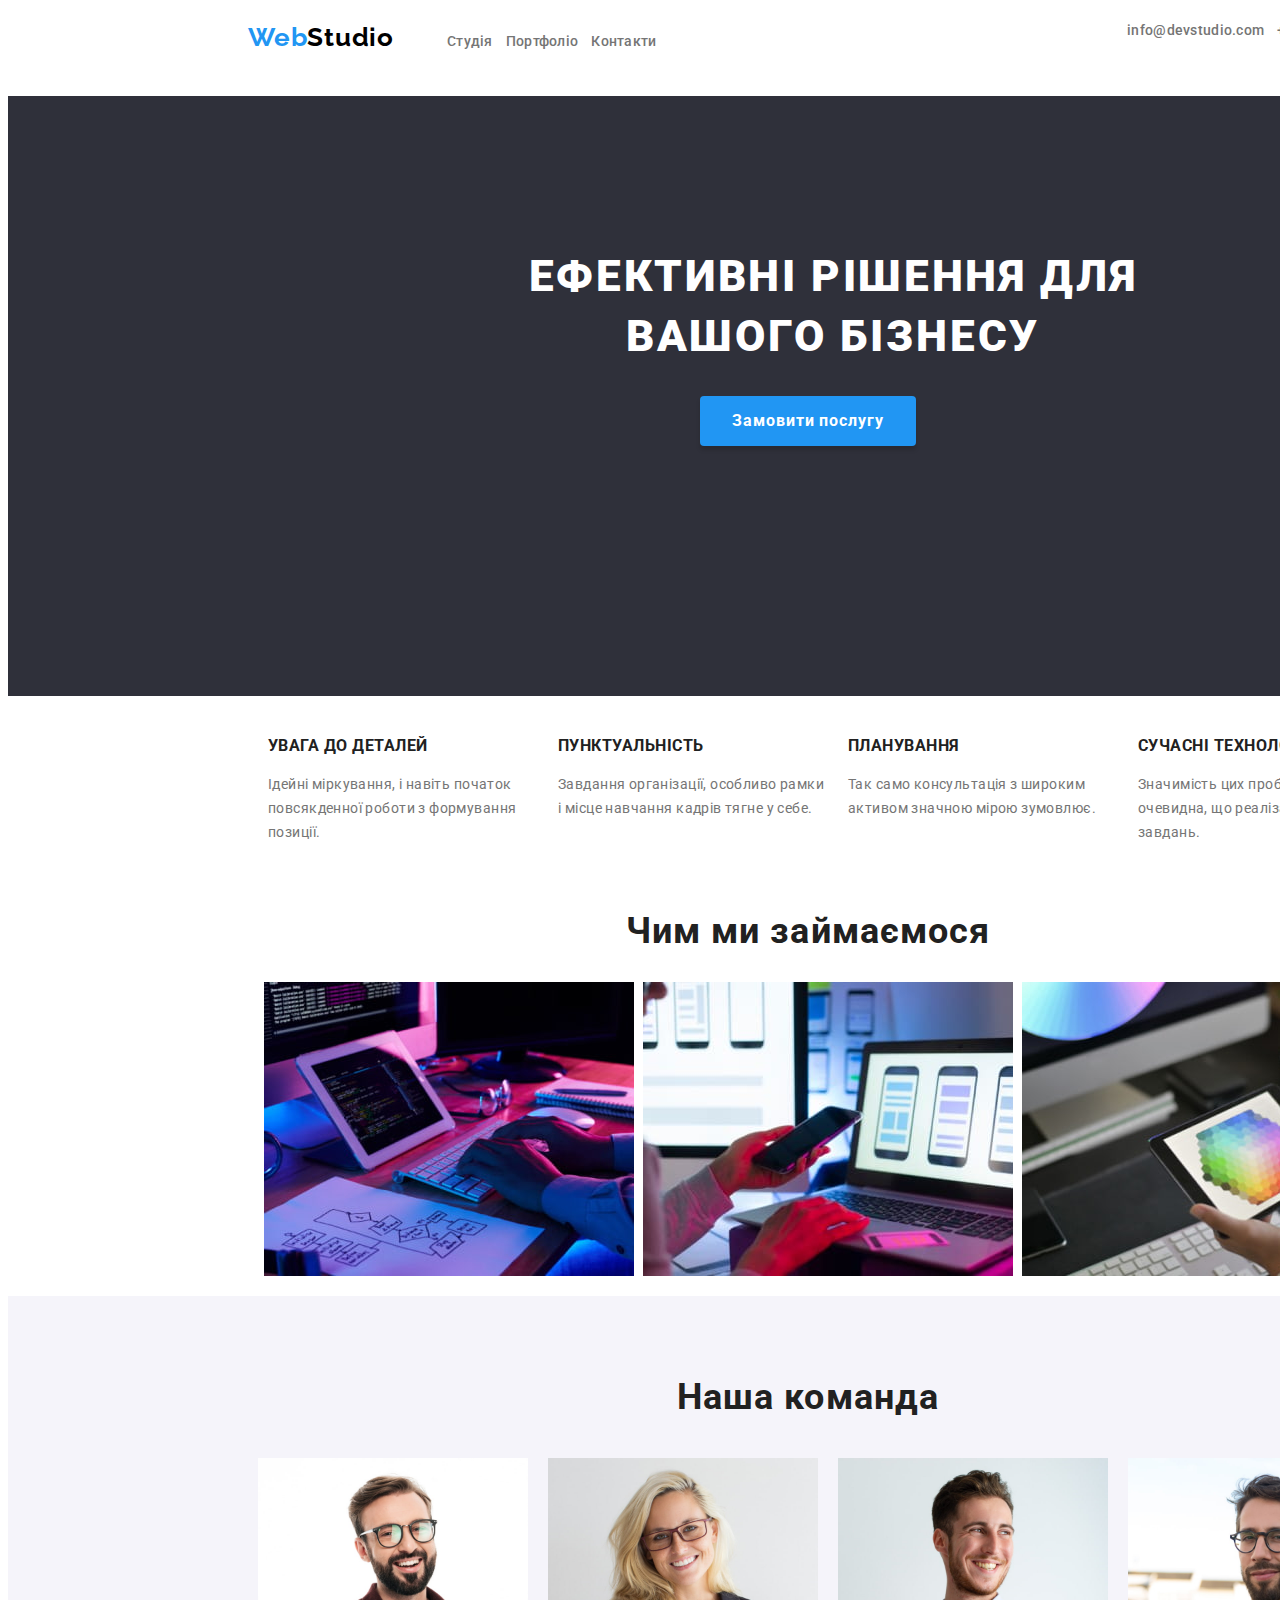
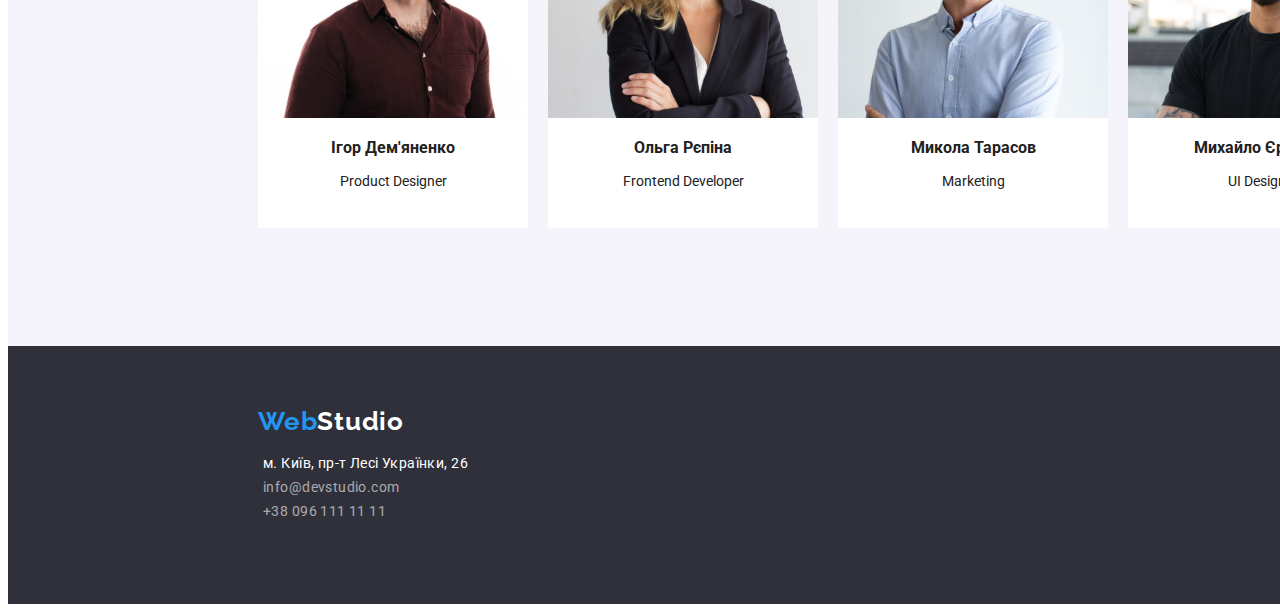
<file: index.html>
<!DOCTYPE html>
<html lang="uk">
<head>
    <meta charset="UTF-8">
    <meta http-equiv="X-UA-Compatible" content="IE=edge">
    <meta name="viewport" content="width=device-width, initial-scale=1.0">   
    <link rel="stylesheet" href="./style/index.css">
    <link rel="preconnect" href="https://fonts.googleapis.com">
    <link rel="preconnect" href="https://fonts.gstatic.com" crossorigin>
    <link href="https://fonts.googleapis.com/css2?family=Raleway:wght@700&family=Roboto:wght@400;500;700;900&display=swap" rel="stylesheet">    
    <title>Studio</title>
</head>
<body>
    <header class="header">        
        <div class="container">
            <nav class="header_nav_menu">                
                <ul class="header_nav">
                    <li class="header_item"><a class="contact_stydio" href="./index.html"><span class="header-web-1">Web</span>Studio</a></li>
                    <li class="header_item"><a class="contact_link" href="./index.html">Студія</a></li>   
                    <li class="header_item"><a class="contact_link" href="./portfolio.html" target="_blank">Портфоліо</a></li>  
                    <li class="header_item"><a class="contact_link" href="">Контакти</a></li>
                 </ul>
            </nav>
            <ul class="header_contact">
                <li class="header_item"><a class="contact_link" href="mailto:info@devstudio.com">info@devstudio.com</a></li> 
                <li class="header_item"><a class="contact_link" href="tel:+380961111111">+38 096 111 11 11</a></li>
            </ul>
        </div>                         
    </header>
    <main>
        <section class="main_section_one">            
            <h1 class="hero_title">Ефективні рішення для вашого бізнесу</h1>
            <button type="button" class="hero_buttom">Замовити послугу</button>
        </section>      
        <section class="main_section_two">            
            <ul class="main_section_two_text">
                <li class="main_section_two_p p1">
                   <h3 class="main_about-title">УВАГА ДО ДЕТАЛЕЙ</h3> 
                    <p class="main_about-text">Ідейні міркування, і навіть початок повсякденної роботи з формування позиції.</p>
                </li>
                <li class="main_section_two_p p2">
                    <h3 class="main_about-title">ПУНКТУАЛЬНІСТЬ</h3> 
                     <p class="main_about-text">Завдання організації, особливо рамки і місце навчання кадрів тягне у себе.</p>
                 </li>
                 <li class="main_section_two_p p2" >
                    <h3 class="main_about-title">ПЛАНУВАННЯ</h3> 
                     <p class="main_about-text">Так само консультація з широким активом значною мірою зумовлює.</p>
                 </li>
                 <li class="main_section_two_p p3">
                    <h3 class="main_about-title">СУЧАСНІ ТЕХНОЛОГІЇ</h3> 
                     <p class="main_about-text">Значимість цих проблем настільки очевидна, що реалізація планових завдань.</p>
                 </li>
            </ul>             
        </section>
        <section class="main_section_three">
             <h2 class="main_section_title">Чим ми займаємося</h2>
             <ul class="main_section_three_img">
                <li class="main_section_three-li"><img width="370" src="./image/computer.jpg" alt="computer"></li>
                <li class="main_section_three-li"><img width="370" src="./image/telephon.jpg" alt="telephon"></li>
                <li class="main_section_three-li"><img width="370" src="./image/tablet.jpg" alt="tablet"></li>
             </ul>
        </section>
        <section class="main_section_four">
              <h2 class="main_section_title">Наша команда</h2>
              <ul class="main_team-title">
                <li>
                    <div class="main_team-box">
                        <img width="270" src="./image/ihora.jpg" alt="ihor">
                        <h3 class="main_team-name">Ігор Дем'яненко</h3>
                        <p class="team-position">Product Designer</p>
                    </div>                    
                </li>
                <li>
                    <div class="main_team-box">
                        <img width="270" src="./image/olhy.jpg" alt="olha">
                        <h3 class="main_team-name">Ольга Рєпіна</h3>
                        <p class="team-position">Frontend Developer</p>
                    </div>                    
                </li>
                <li>
                    <div class="main_team-box">
                        <img width="270" src="./image/mykoly.jpg" alt="mykola">
                        <h3 class="main_team-name">Микола Тарасов</h3>
                        <p class="team-position">Marketing</p>
                    </div>                    
                </li>
                <li>
                    <div class="main_team-box">
                        <img width="270" src="./image/myhala.jpg" alt="myhalo">
                        <h3 class="main_team-name">Михайло Єрмаков</h3>
                        <p class="team-position">UI Designer</p>
                    </div>                    
                </li>
              </ul>
        </section>
    </main>
    <footer>
        <div class="footer_contact">
            <a class="footer_contact-web" href="./index.html">Web<span class="footer-studio">Studio</span></a> 
            <address class="footer-address">
                <ul class="footer_contact-ul">
                    <li ><a class="footer_contact-lii" href="https://goo.gl/maps/jwEgqPU8U9fwKJXE7" target="_blank" >м. Київ, пр-т Лесі Українки, 26</a></li>
                    <li ><a class="footer_contact-li" href="mailto:info@devstudio.com">info@devstudio.com</a></li>
                    <li ><a class="footer_contact-li" href="tel:+380961111111">+38 096 111 11 11</a></li>
                </ul>                               
            </address>                        
        </div>
    </footer>
</body>
</html>
</file>
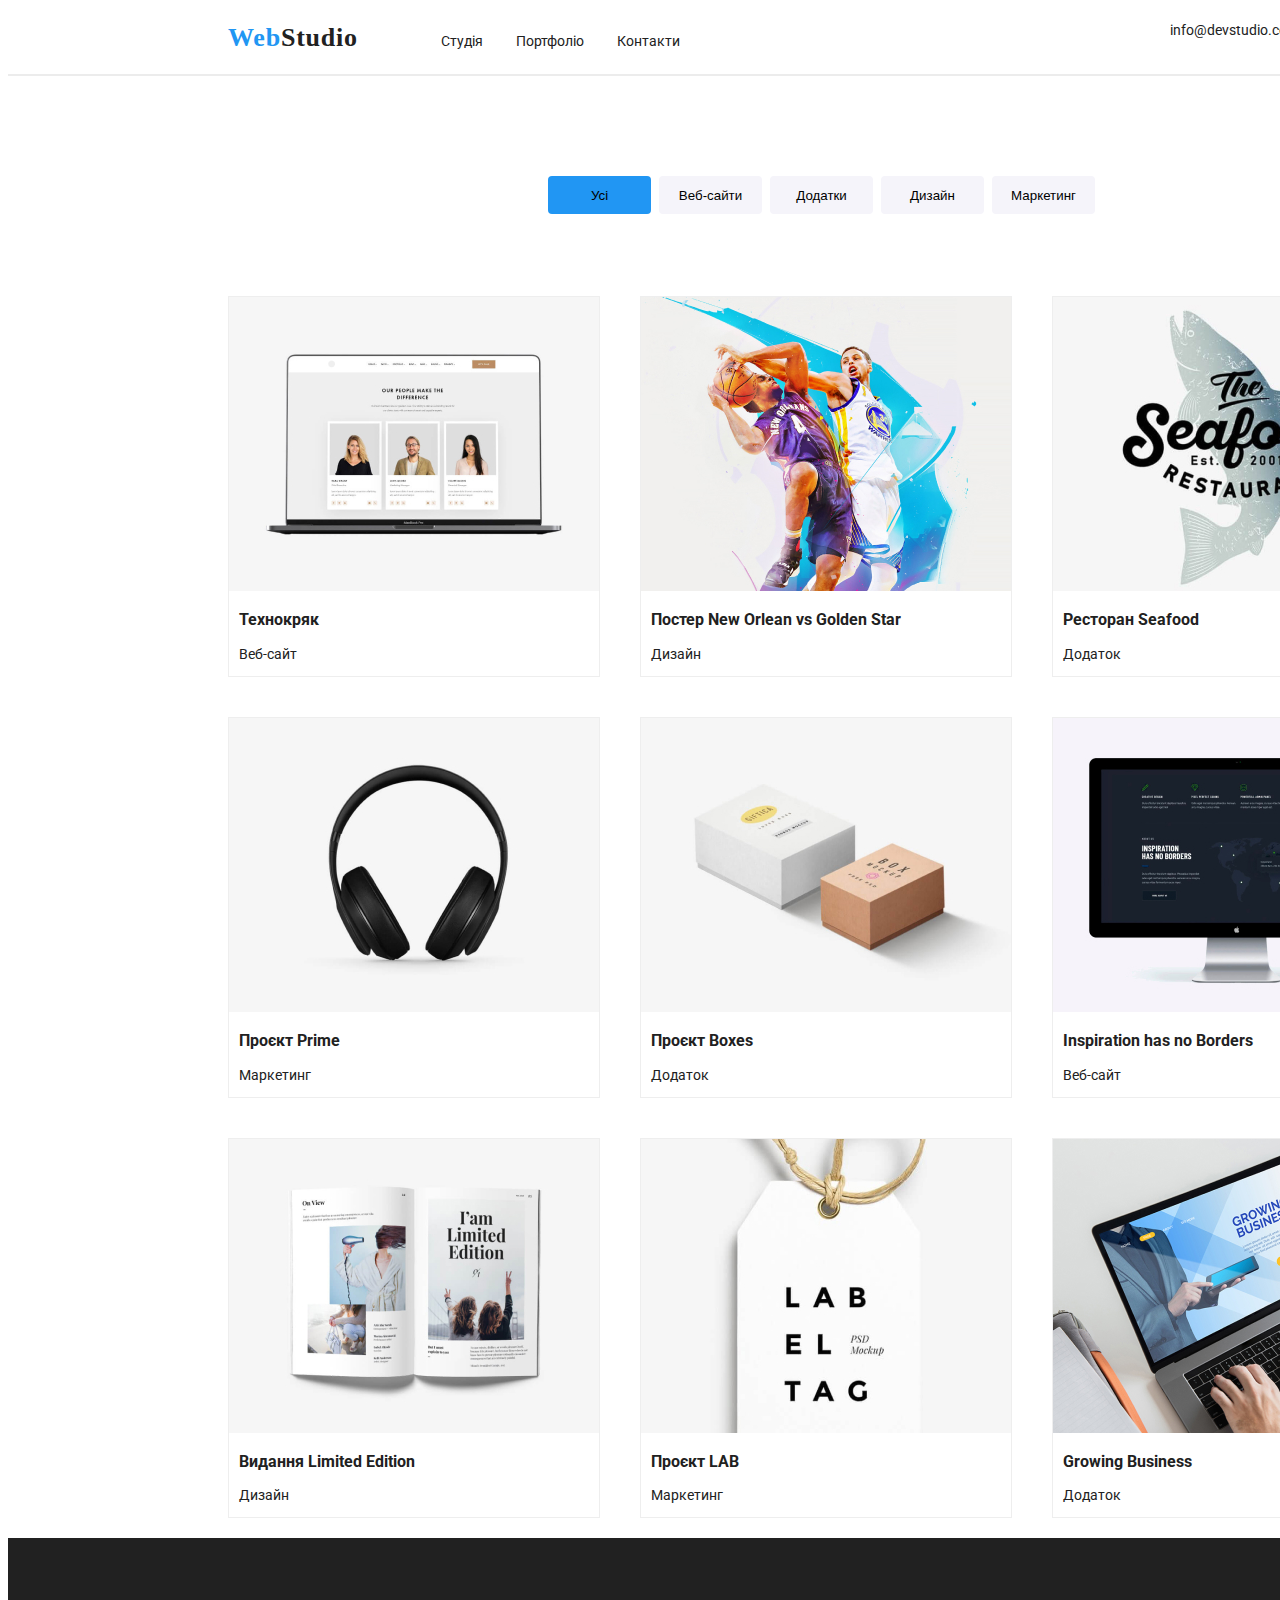
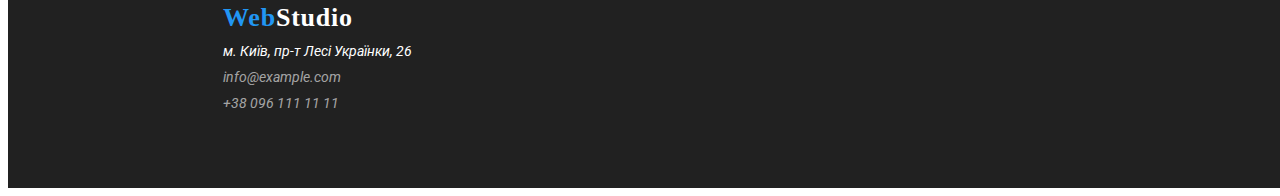
<file: portfolio.html>
<!DOCTYPE html>
<html lang="uk">
<head>
    <meta charset="UTF-8">
    <meta http-equiv="X-UA-Compatible" content="IE=edge">
    <meta name="viewport" content="width=device-width, initial-scale=1.0">
    <link rel="stylesheet" href="./style/index.css">
    <link rel="preconnect" href="https://fonts.googleapis.com">
    <link rel="preconnect" href="https://fonts.gstatic.com" crossorigin>
    <link href="https://fonts.googleapis.com/css2?family=Roboto:wght@400;500;700;900&display=swap" rel="stylesheet">
    <title>Portfolio</title>
</head>
<body>
    <header class="portfolio__header">
        <div class="portfolio__contaner">
            <nav class="portfolio__header_nav_menu">
                <ul class="portfolio__header__nav">                
                    <li class="portfolio__header__nav__li"><a class="portfolio__header__nav__links portfolio__header__nav__link" href="./index.html"><span class="header__web">Web</span>Studio</a></li>
                    <li class="portfolio__header__nav__li"><a class="portfolio__header__nav__links" href="">Студія</a></li>
                    <li class="portfolio__header__nav__li"><a class="portfolio__header__nav__links" href="">Портфоліо</a></li>
                    <li class="portfolio__header__nav__li"><a class="portfolio__header__nav__links" href="">Контакти</a></li>
                </ul>
             </nav>
             <ul class="portfolio__header__contact">                 
                 <li class="portfolio__header__nav__li"><a class="portfolio__header__nav__contact" href="mailto:info@devstudio.com">info@devstudio.com</a></li>
                 <li class="portfolio__header__nav__li"><a class="portfolio__header__nav__contact" href="tel:+380961111111">+38 096 111 11 11</a></li>
             </ul>
        </div>
        <hr class="portfolio__line">                          
    </header>    
    <main class="portfolio__main">
        <div class="portfolio__main__links__box">
            <ul class="portfolio__main__links">
                <li class="portfolio__main__links__li"><button type="button" class="portfolio__main__button portfolio__main__button__link">Усі</button></li>
                <li class="portfolio__main__links__li"><button type="button" class="portfolio__main__button">Веб-сайти</button></li>
                <li class="portfolio__main__links__li"><button type="button" class="portfolio__main__button">Додатки</button></li>
                <li class="portfolio__main__links__li"><button type="button" class="portfolio__main__button">Дизайн</button></li>
                <li class="portfolio__main__links__li"><button type="button" class="portfolio__main__button">Маркетинг</button></li>
            </ul>
        </div>
        <div>
            <ul class="portfolio__group__img">
                <li>
                    <div class="portfolio__group_box">
                      <img src="./image/imgportfolio-comp.jpg" alt="comp">
                      <h3 class="portfolio__group_text">Технокряк</h3>
                      <p class="portfolio__group_text">Веб-сайт</p>
                   </div>
               </li>
                <li>
                    <div class="portfolio__group_box">
                      <img src="./image/imgportfolio-basket.jpg" alt="basket">
                      <h3 class="portfolio__group_text">Постер New Orlean vs Golden Star</h3>
                      <p class="portfolio__group_text">Дизайн</p>
                    </div>
                </li>
                <li>
                    <div class="portfolio__group_box">
                      <img src="./image/imgporfolio-seafood.jpg" alt="seafood">
                      <h3 class="portfolio__group_text">Ресторан Seafood</h3>
                      <p class="portfolio__group_text">Додаток</p>
                    </div>
                </li>
            </ul>
        </div>  
        <div>
            <ul class="portfolio__group__img">
                <li>
                    <div class="portfolio__group_box">
                      <img src="./image/imgportfolio-listen.jpg" alt="listen">
                      <h3 class="portfolio__group_text">Проєкт Prime</h3>
                      <p class="portfolio__group_text">Маркетинг</p>
                   </div>
               </li>
                <li>
                    <div class="portfolio__group_box">
                      <img src="./image/imgportfolio-boxs.jpg" alt="boxs">
                      <h3 class="portfolio__group_text">Проєкт Boxes</h3>
                      <p class="portfolio__group_text">Додаток</p>
                    </div>
                </li>
                <li>
                    <div class="portfolio__group_box">
                      <img src="./image/imgportfolio-monitor.jpg" alt="monitor">
                      <h3 class="portfolio__group_text">Inspiration has no Borders</h3>
                      <p class="portfolio__group_text">Веб-сайт</p>
                    </div>
                </li>
            </ul>
        </div>   
        <div>
            <ul class="portfolio__group__img">
                <li>
                    <div class="portfolio__group_box">
                      <img src="./image/imgportfolio-journal.jpg" alt="journal">
                      <h3 class="portfolio__group_text">Видання Limited Edition</h3>
                      <p class="portfolio__group_text">Дизайн</p>
                   </div>
               </li>
                <li>
                    <div class="portfolio__group_box">
                      <img src="./image/imgportfolio-mark.jpg" alt="mark">
                      <h3 class="portfolio__group_text">Проєкт LAB</h3>
                      <p class="portfolio__group_text">Маркетинг</p>
                    </div>
                </li>
                <li>
                    <div class="portfolio__group_box">
                      <img src="./image/imgportfolio-nout.jpg" alt="nout">
                      <h3 class="portfolio__group_text">Growing Business</h3>
                      <p class="portfolio__group_text">Додаток</p>
                    </div>
                </li>
            </ul>
        </div>               
    </main>
    <footer class="portfolio__footer">
        <div class="portfolio__footer__contact">            
            <address>
                <ul class="portfolio__footer__contact__link">
                    <li class="portfolio__footer__contact__li"><a class="portfolio__footer__web" href="../index.html">Web<span class="portfolio__footer__stydio">Studio</span></a></li>
                    <li class="portfolio__footer__contact__li"><a class="portfolio__footer__links portfolio__footer__link" href="https://goo.gl/maps/5icQ912iGC5NhQrTA" target="_blank">м. Київ, пр-т Лесі Українки, 26</a></li>
                    <li class="portfolio__footer__contact__li"><a class="portfolio__footer__links" href="mailto:info@example.com">info@example.com</a></li>
                    <li class="portfolio__footer__contact__li"><a class="portfolio__footer__links" href="tel:+380961111111">+38 096 111 11 11</a></li>
                </ul>
            </address>            
        </div>
    </footer>
</body>
</html>
</file>
<file: style/index.css>
body{    
    background-color: #FFFFFF;
    font-family: 'Roboto', sans-serif;
    font-size: 14px;
    color: #212121;
    }
    
    .header{
        width: 1600px;
    }
    
    .container{
        width: 1200px;
        padding-left: 15px;
        padding-right: 15px;
        margin: 0 auto;
        display: flex;
    }
    
    
    .contact_stydio{
    text-decoration: none;
    font-family: 'Raleway';
    font-style: normal;
    font-weight: 700;
    font-size: 26px;
    line-height: calc(31 / 26);
    letter-spacing: 0.03em;
    padding-right: 50px;  
    color: rgba(0, 0, 0, 1);
    }
    
    .header-web-1{
        color: #2196F3;
    }
    
    .header_nav{
        list-style: none;
    }
    
    .header_item{
        display: inline;
    }
    
    .contact_link{
        text-decoration: none;
        color:#757575;
        font-weight: 500;
        font-size: 14px;
        line-height: calc(16 / 14);
        letter-spacing: 0.02em; 
        margin-right: 10px;   
    }
    
    .header_contact{
        margin-left: auto;
    }
    
    .main_section_one{
    width: 1600px;
    height: 600px;
    background: #2F303A;
    text-align: center;
    }
    
    .hero_title{
    width: 650px;
    font-weight: 900;
    font-size: 44px;
    line-height: calc(60px / 44px);
    letter-spacing: 0.06em;
    text-transform: uppercase;
    color: #FFFFFF;
    padding-top: 150px;
    padding-left: calc(50% - 300px);
    }
    
    .hero_buttom{
    width: 216px;
    height: 50px;
    background: #2196F3;
    box-shadow: 0px 4px 4px rgba(0, 0, 0, 0.15);
    border-radius: 4px;
    border: #2196F3;
    font-family: inherit;
    font-style: normal;
    font-weight: 700;
    font-size: 16px;
    line-height: calc(30 / 16);
    letter-spacing: 0.06em;
    color: #FFFFFF;
    cursor: pointer;
    }
    
    .main_section_two{
    width: 1600px;
    height: 100px;
    }
    
    .main_section_two_text{
    display: flex;
    list-style: none;
    padding-left: 250px;
    }
    
    .main_section_two_p{
    padding: 10px;
    }
    
    .p1{
    width: 270px;
    height: 98px;
    }
    .p2{
        width: 270px;
        height: 74px;
    }
    .p3{
        width: 270px;
        height: 98px;
    }
    
    .main_about-title{    
        line-height: calc(16 / 14);
        letter-spacing: 0.03em;
        text-transform: uppercase;    
        color: #212121;
    }
    
    .main_about-text{
        line-height: 24px;
        letter-spacing: 0.03em;
        color: #757575;
    }
    
    .main_section_three{
        width: 1600px;
        height: 386px;    
        margin-top: 100px;
    }
    
    .main_section_three-li{
        display: inline;
        padding: 3px;
    }
    
    .main_section_three_img{
    list-style: none;
    text-align: center;
    }
    
    
    .main_section_title{
    font-size: 36px;
    line-height: 42px;
    text-align: center;
    letter-spacing: 0.03em;
    color: #212121;
    }
    
    .main_section_four{
    width: 1600px;
    height: 600px;
    background-color: #F5F4FA;
    padding-top: 50px;
    }
    
    .main_section_title{
    line-height: calc(42 / 36);
    text-align: center;
    letter-spacing: 0.03em;
    color: #212121;
    }
    
    .main_team-title{
        list-style: none;
        display: flex; 
        justify-content: center;  
    }
    
    .main_team-box{
        background-color: #FFFFFF;
        width: 270px;
        height: 370px;
        margin: 10px;
    }
    
    .main_team-name{
    text-align: center;
    }
    
    .team-position{
    text-align: center;
    }
    
    .footer_contact{
    width: 1600px;
    height: 198px;
    background: #2F303A;
    padding-top: 60px;
    }
    
    .footer_contact-web{
    width: 145px;
    height: 31px;
    font-family: 'Raleway';
    font-style: normal;
    font-weight: 700;
    font-size: 26px;
    line-height: 31px;
    letter-spacing: 0.03em;
    color: #2196F3;
    text-decoration: none;
    margin-left: 250px;
    }
    
    .footer-studio{
        color: #FFFFFF;
    }
    
    .footer_contact-ul{
        list-style: none;       
    }
    
    .footer-address{
        margin-left: 215px;    
    }
    
    .footer_contact-lii{
    font-style: normal;
    line-height: calc(24 / 14);
    letter-spacing: 0.03em;
    color: #FFFFFF;
    text-decoration: none;
    }
    
    .footer_contact-li{
    font-style: normal;
    line-height: calc(24 / 14);
    letter-spacing: 0.03em;
    color: rgba(255, 255, 255, 0.6);
    text-decoration: none;
    }
    
    
    
    /* -----------------portfolio------------------ */
    
    
    
    .portfolio__header{
        width: 1600px;        
        background-color: #FFFFFF;       
    }
    
    .portfolio__contaner{
        width: 1300px;
        padding-left: 15px;
        padding-right: 15px;
        margin: 0 auto;
        display: flex;
    }
    
    .portfolio__header__nav{
        list-style: none;        
    }
    
    .portfolio__header__nav__link{
    padding-right: 50px;
    width: 145px;
    height: 31px;
    font-family: 'Raleway';
    font-style: normal;
    font-weight: 700;
    font-size: 26px;
    line-height: 31px;
    letter-spacing: 0.03em;
    }
    
    .header__web{
        color: #2196F3;
    }
    
    .portfolio__header_nav_menu{
        margin-left: 30px;
    }
    
    .portfolio__header__nav__links{
        display: inline;
        text-decoration: none;
        color: #212121;
        margin-right: 30px;
    }
    
    .portfolio__header__nav__li{
        display: inline;    
    }
    
    .portfolio__header__contact{
        list-style: none;
        margin-left: auto;
    }
    
    .portfolio__header__nav__contact{
        text-decoration: none;
        color: #212121;
        margin-right: 20px;
    }
    
    .portfolio__line{
    width: 1600px;
    height: 0px;
    color: rgba(236, 236, 236, 1); 
    border: 1px solid #ECECEC;
    }
    
    /* main */
    
    .portfolio__main{
        width: 1600px;
        background-color: #FFFFFF;
    }
    
    .portfolio__main__links__box{
        width: 600px;
        height: 100px;
        padding-left: 15px;
        padding-right: 15px;
        margin: 0 auto; 
        margin-top: 100px;   
    }
    
    .portfolio__main__links{
        list-style: none;
    }
    
    .portfolio__main__links__li{
        display: inline;
    }
    
    .portfolio__main__button{
    width: 103px;
    height: 38px;
    background: #F5F4FA;
    border-radius: 4px;
    border: #F5F4FA;
    margin-right: 5px;
    }
    
    .portfolio__main__button__link{
        background-color: rgba(33, 150, 243, 1);
    }
    
    .portfolio__group__img{
        list-style: none;
        display: flex;
        width: 1200px;    
        padding-left: 15px;
        padding-right: 15px;
        margin: 0 auto; 
    }
    
    .portfolio__group_box{
    background-color: #FFFFFF;
    border: 1px solid rgba(238, 238, 238, 1);
    margin: 20px;
    }
    
    .portfolio__group_text{
        margin-left: 10px;
    }
    
    /* footer */
    
    .portfolio__footer{
        width: 1600px;
        height: 250px;
        background-color: #212121;
    }
    
    .portfolio__footer__contact{
        width: 1250px;
        padding-left: 15px;
        padding-right: 15px;
        padding-top: 50px;
        margin: 0 auto;    
    }
    
    .portfolio__footer__contact__link{
        list-style: none;    
    }
    
    .portfolio__footer__links{
    text-decoration: none;
    color: rgba(255, 255, 255, 0.6);
    } 
    
    .portfolio__footer__link{
    color: rgba(255, 255, 255, 1);
    }
    
    .portfolio__footer__contact__li{
        margin-bottom: 10px;
    }
    
    .portfolio__footer__web{
    text-decoration: none;
    font-family: 'Raleway';
    font-style: normal;
    font-weight: 700;
    font-size: 26px;
    line-height: 31px;
    letter-spacing: 0.03em;
    color: #2196F3;
    }
    
    .portfolio__footer__stydio{
        color: rgba(255, 255, 255, 1);
    }
</file>
